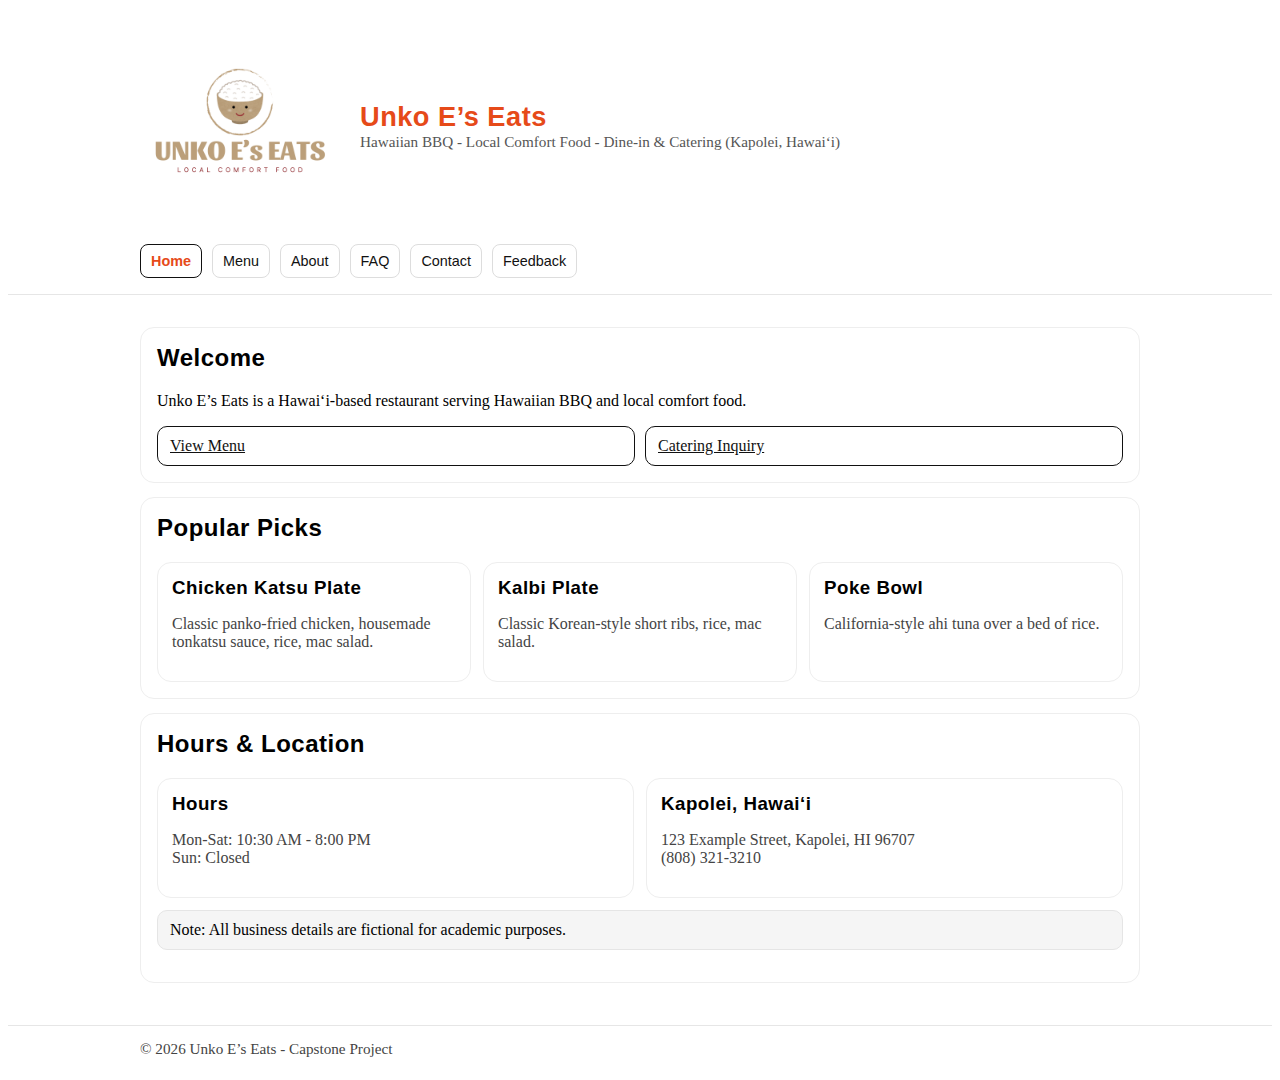
<file: index.html>
<!DOCTYPE html>
<html lang="en">
<head>
    <meta charset="utf-8" />
    <meta name="viewport" content="width=device-width, initial-scale=1" />
    <title>Unko E’s Eats | Home</title>
    <link rel="stylesheet" href="styles.css" />
    <script src="script.js" defer></script>
</head>
<body>
    <header>
        <div class="container">
            <div class="brand">
                <a href="index.html">
                    <img src="unko-es-logo.png" alt="Unko E's Eats - Hawaiian BBQ" class="logo-img" />
                </a>
                <div>
                    <h1 class="sr-only">Unko E’s Eats</h1>
                    <p class="muted">Hawaiian BBQ - Local Comfort Food - Dine-in & Catering (Kapolei, Hawaiʻi)</p>
                </div>
            </div>
            <nav>
                <a href="index.html">Home</a>
                <a href="menu.html">Menu</a>
                <a href="about.html">About</a>
                <a href="faq.html">FAQ</a>
                <a href="contactus.html">Contact</a>
                <a href="feedback.html">Feedback</a>
            </nav>
        </div>
    </header>

    <main class="container">
        <section class="section">
            <h2>Welcome</h2>
            <p>
                Unko E’s Eats is a Hawaiʻi-based restaurant serving Hawaiian BBQ and local comfort food.
            </p>
            <div class="inline">
                <a class="btn secondary" href="menu.html">View Menu</a>
                <a class="btn secondary" href="contactus.html">Catering Inquiry</a>
            </div>
        </section>

        <section class="section">
            <h2>Popular Picks</h2>
            <div class="grid three">
                <div class="card">
                    <h3>Chicken Katsu Plate</h3>
                    <p class="muted">Classic panko-fried chicken, housemade tonkatsu sauce, rice, mac salad.</p>
                </div>
                <div class="card">
                    <h3>Kalbi Plate</h3>
                    <p class="muted">Classic Korean-style short ribs, rice, mac salad.</p>
                </div>
                <div class="card">
                    <h3>Poke Bowl</h3>
                    <p class="muted">California-style ahi tuna over a bed of rice.</p>
                </div>
            </div>
        </section>

        <section class="section">
            <h2>Hours & Location</h2>
            <div class="grid two">
                <div class="card">
                    <h3>Hours</h3>
                    <p class="muted">Mon-Sat: 10:30 AM - 8:00 PM<br/>Sun: Closed</p>
                </div>
                <div class="card">
                    <h3>Kapolei, Hawaiʻi</h3>
                    <p class="muted">
                        123 Example Street, Kapolei, HI 96707<br/>
                        (808) 321-3210
                    </p>
                </div>
            </div>
            <p class="notice">
                Note: All business details are fictional for academic purposes.
            </p>
        </section>
    </main>

    <footer>
        <div class="container">
            © <span id="year"></span> Unko E’s Eats - Capstone Project
        </div>
    </footer>

    <script>
        document.getElementById("year").textContent = new Date().getFullYear();
    </script>
</body>
</html>
</file>
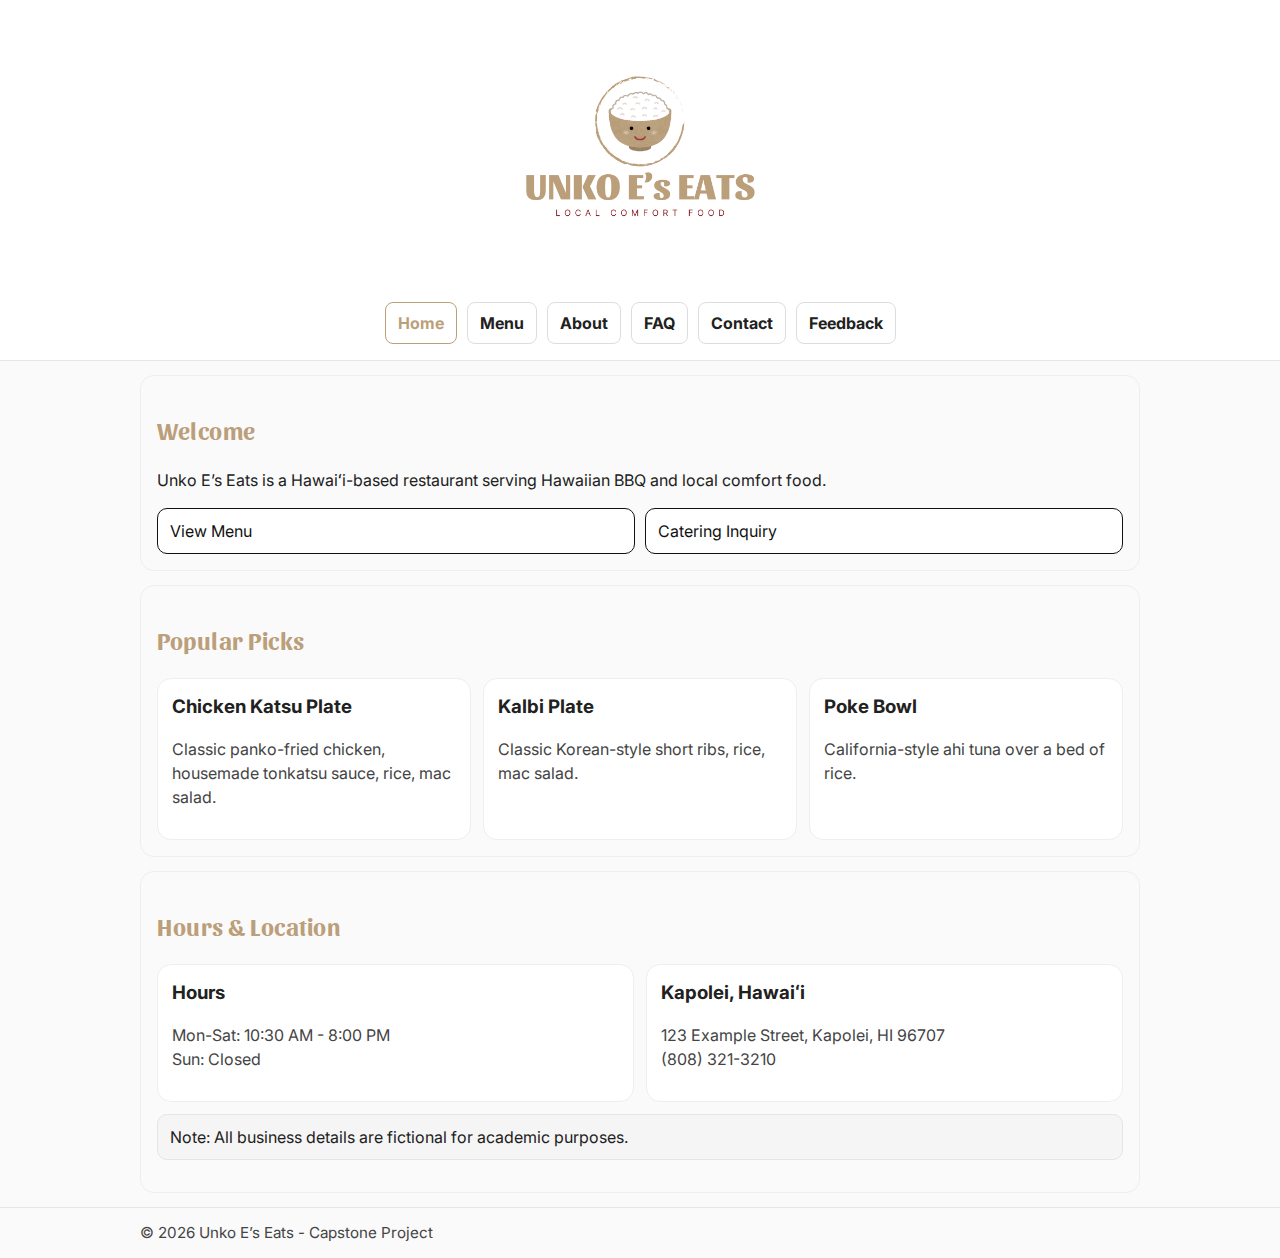
<file: public/index.html>
<!DOCTYPE html>
<html lang="en">
<head>
    <meta charset="utf-8" />
    <meta name="viewport" content="width=device-width, initial-scale=1" />
    <title>Unko E’s Eats | Home</title>
    <link rel="preconnect" href="https://fonts.googleapis.com">
    <link rel="preconnect" href="https://fonts.gstatic.com" crossorigin>
    <link href="https://fonts.googleapis.com/css2?family=Inter:wght@400;700&family=Sansita:wght@700&display=swap" rel="stylesheet">
    
    <link rel="stylesheet" href="styles.css" />
    <script src="script.js" defer></script>
</head>
<body>
    <header>
        <div class="container">
            <div class="brand">
                <a href="index.html">
                    <img src="unko-es-logo.png" alt="Unko E's Eats - Hawaiian BBQ" class="logo-img" />
                </a>
            </div>
            <nav>
                <a href="index.html">Home</a>
                <a href="menu.html">Menu</a>
                <a href="about.html">About</a>
                <a href="faq.html">FAQ</a>
                <a href="contactus.html">Contact</a>
                <a href="feedback.html">Feedback</a>
            </nav>
        </div>
    </header>

    <main class="container">
        <section class="section">
            <h2>Welcome</h2>
            <p>
                Unko E’s Eats is a Hawaiʻi-based restaurant serving Hawaiian BBQ and local comfort food.
            </p>
            <div class="inline">
                <a class="btn secondary" href="menu.html">View Menu</a>
                <a class="btn secondary" href="contactus.html">Catering Inquiry</a>
            </div>
        </section>

        <section class="section">
            <h2>Popular Picks</h2>
            <div class="grid three">
                <div class="card">
                    <h3>Chicken Katsu Plate</h3>
                    <p class="muted">Classic panko-fried chicken, housemade tonkatsu sauce, rice, mac salad.</p>
                </div>
                <div class="card">
                    <h3>Kalbi Plate</h3>
                    <p class="muted">Classic Korean-style short ribs, rice, mac salad.</p>
                </div>
                <div class="card">
                    <h3>Poke Bowl</h3>
                    <p class="muted">California-style ahi tuna over a bed of rice.</p>
                </div>
            </div>
        </section>

        <section class="section">
            <h2>Hours & Location</h2>
            <div class="grid two">
                <div class="card">
                    <h3>Hours</h3>
                    <p class="muted">Mon-Sat: 10:30 AM - 8:00 PM<br/>Sun: Closed</p>
                </div>
                <div class="card">
                    <h3>Kapolei, Hawaiʻi</h3>
                    <p class="muted">
                        123 Example Street, Kapolei, HI 96707<br/>
                        (808) 321-3210
                    </p>
                </div>
            </div>
            <p class="notice">
                Note: All business details are fictional for academic purposes.
            </p>
        </section>
    </main>

    <footer>
        <div class="container">
            © <span id="year"></span> Unko E’s Eats - Capstone Project
        </div>
    </footer>

    <script>
        document.getElementById("year").textContent = new Date().getFullYear();
    </script>
</body>
</html>
</file>
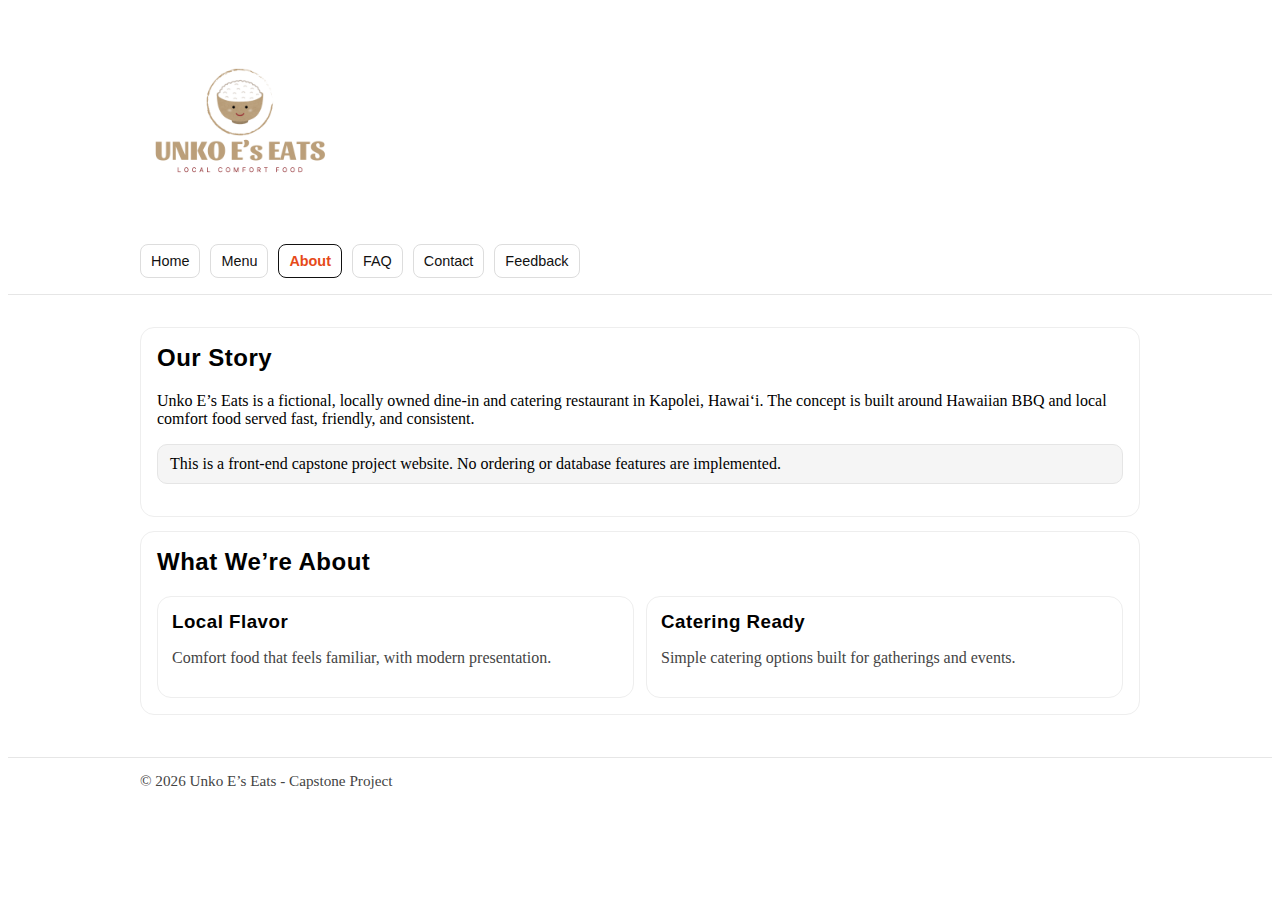
<file: about.html>
<!DOCTYPE html>
<html lang="en">
<head>
  <meta charset="utf-8" />
  <meta name="viewport" content="width=device-width, initial-scale=1" />
  <title>Unko E’s Eats | About</title>
  <link rel="stylesheet" href="styles.css" />
  <script src="script.js" defer></script>
</head>
<body>
  <header>
    <div class="container">
      <div class="brand">
        <a href="index.html">
            <img src="unko-es-logo.png" alt="Unko E's Eats - Hawaiian BBQ" class="logo-img" />
        </a>
      </div>

      <nav>
        <a href="index.html">Home</a>
        <a href="menu.html">Menu</a>
        <a href="about.html">About</a>
        <a href="faq.html">FAQ</a>
        <a href="contactus.html">Contact</a>
        <a href="feedback.html">Feedback</a>
      </nav>
    </div>
  </header>

  <main class="container">
    <section class="section">
      <h2>Our Story</h2>
      <p>
        Unko E’s Eats is a fictional, locally owned dine-in and catering restaurant in Kapolei, Hawaiʻi.
        The concept is built around Hawaiian BBQ and local comfort food served fast, friendly, and consistent.
      </p>
      <p class="notice">
        This is a front-end capstone project website. No ordering or database features are implemented.
      </p>
    </section>

    <section class="section">
      <h2>What We’re About</h2>
      <div class="grid two">
        <div class="card">
          <h3>Local Flavor</h3>
          <p class="muted">Comfort food that feels familiar, with modern presentation.</p>
        </div>
        <div class="card">
          <h3>Catering Ready</h3>
          <p class="muted">Simple catering options built for gatherings and events.</p>
        </div>
      </div>
    </section>
  </main>

  <footer>
    <div class="container">
      © <span id="year"></span> Unko E’s Eats - Capstone Project
    </div>
  </footer>

  <script>
    document.getElementById("year").textContent = new Date().getFullYear();
  </script>
</body>

</html>
</file>
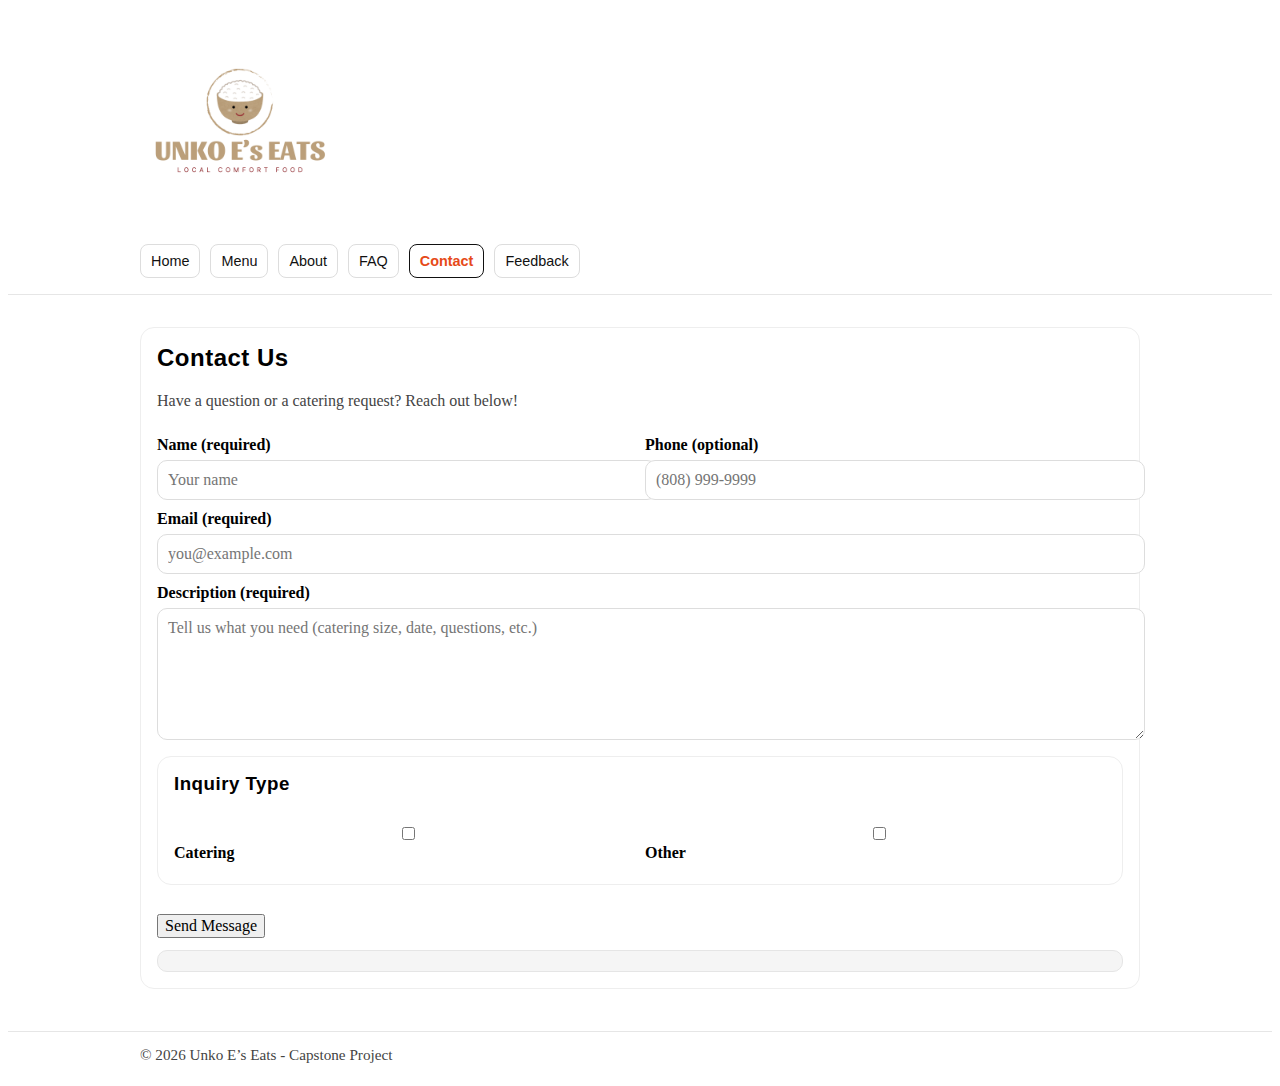
<file: contactus.html>
<!DOCTYPE html>
<html lang="en">
<head>
  <meta charset="utf-8" />
  <meta name="viewport" content="width=device-width, initial-scale=1" />
  <title>Unko E’s Eats | Contact</title>
  <link rel="stylesheet" href="styles.css" />
  <script src="script.js" defer></script>
</head>
<body>
  <header>
    <div class="container">
      <div class="brand">
        <a href="index.html">
            <img src="unko-es-logo.png" alt="Unko E's Eats - Hawaiian BBQ" class="logo-img" />
        </a>
      </div>

      <nav>
        <a href="index.html">Home</a>
        <a href="menu.html">Menu</a>
        <a href="about.html">About</a>
        <a href="faq.html">FAQ</a>
        <a href="contactus.html">Contact</a>
        <a href="feedback.html">Feedback</a>
      </nav>
    </div>
  </header>

  <main class="container">
    <section class="section">
      <h2>Contact Us</h2>
      <p class="muted">Have a question or a catering request? Reach out below!</p>

      <form id="contactForm">
        <div class="inline">
          <div>
            <label for="name">Name (required)</label>
            <input type="text" id="name" name="name" placeholder="Your name" required />
          </div>
          <div>
            <label for="phone">Phone (optional)</label>
            <input type="tel" id="phone" name="phone" placeholder="(808) 999-9999" />
          </div>
        </div>

        <label for="email">Email (required)</label>
        <input type="email" id="email" name="email" placeholder="you@example.com" required />

        <label for="details">Description (required)</label>
        <textarea id="details" name="details" placeholder="Tell us what you need (catering size, date, questions, etc.)" required></textarea>

        <div class="section" style="margin-top:12px;">
          <h3 style="margin-top:0;">Inquiry Type</h3>
          <div class="inline">
            <label><input type="checkbox" name="inquiry" value="Catering" /> Catering</label>
            <label><input type="checkbox" name="inquiry" value="Other" /> Other</label>
          </div>
        </div>
        
        <button type="submit" style="margin-top: 15px;">Send Message</button>
        
        <div id="contactMsg" class="notice" aria-live="polite"></div>
      </form>
    </section>
  </main>

  <footer>
    <div class="container">
      © <span id="year"></span> Unko E’s Eats - Capstone Project
    </div>
  </footer>

  <script>
    document.getElementById("year").textContent = new Date().getFullYear();
  </script>
</body>

</html>
</file>
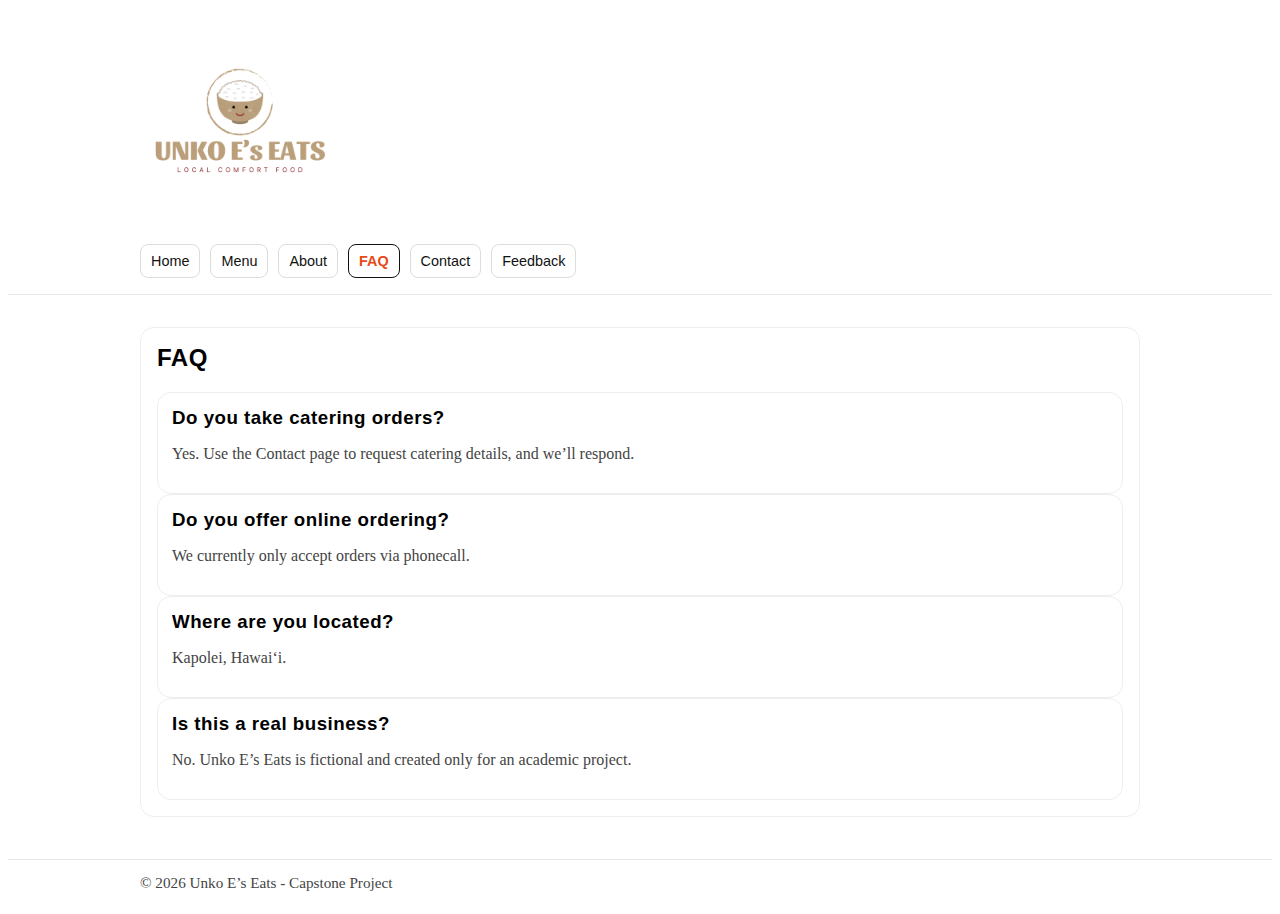
<file: faq.html>
<!DOCTYPE html>
<html lang="en">
<head>
  <meta charset="utf-8" />
  <meta name="viewport" content="width=device-width, initial-scale=1" />
  <title>Unko E’s Eats | FAQ</title>
  <link rel="stylesheet" href="styles.css" />
  <script src="script.js" defer></script>
</head>
<body>
  <header>
    <div class="container">
      <div class="brand">
        <a href="index.html">
            <img src="unko-es-logo.png" alt="Unko E's Eats - Hawaiian BBQ" class="logo-img" />
        </a>
      </div>

      <nav>
        <a href="index.html">Home</a>
        <a href="menu.html">Menu</a>
        <a href="about.html">About</a>
        <a href="faq.html">FAQ</a>
        <a href="contactus.html">Contact</a>
        <a href="feedback.html">Feedback</a>
      </nav>
    </div>
  </header>

  <main class="container">
    <section class="section">
      <h2>FAQ</h2>

      <div class="card">
        <h3>Do you take catering orders?</h3>
        <p class="muted">Yes. Use the Contact page to request catering details, and we’ll respond.</p>
      </div>

      <div class="card">
        <h3>Do you offer online ordering?</h3>
        <p class="muted">We currently only accept orders via phonecall.</p>
      </div>

      <div class="card">
        <h3>Where are you located?</h3>
        <p class="muted">Kapolei, Hawaiʻi.</p>
      </div>

      <div class="card">
        <h3>Is this a real business?</h3>
        <p class="muted">No. Unko E’s Eats is fictional and created only for an academic project.</p>
      </div>
    </section>
  </main>

  <footer>
    <div class="container">
      © <span id="year"></span> Unko E’s Eats - Capstone Project
    </div>
  </footer>

  <script>
    document.getElementById("year").textContent = new Date().getFullYear();
  </script>
</body>

</html>
</file>
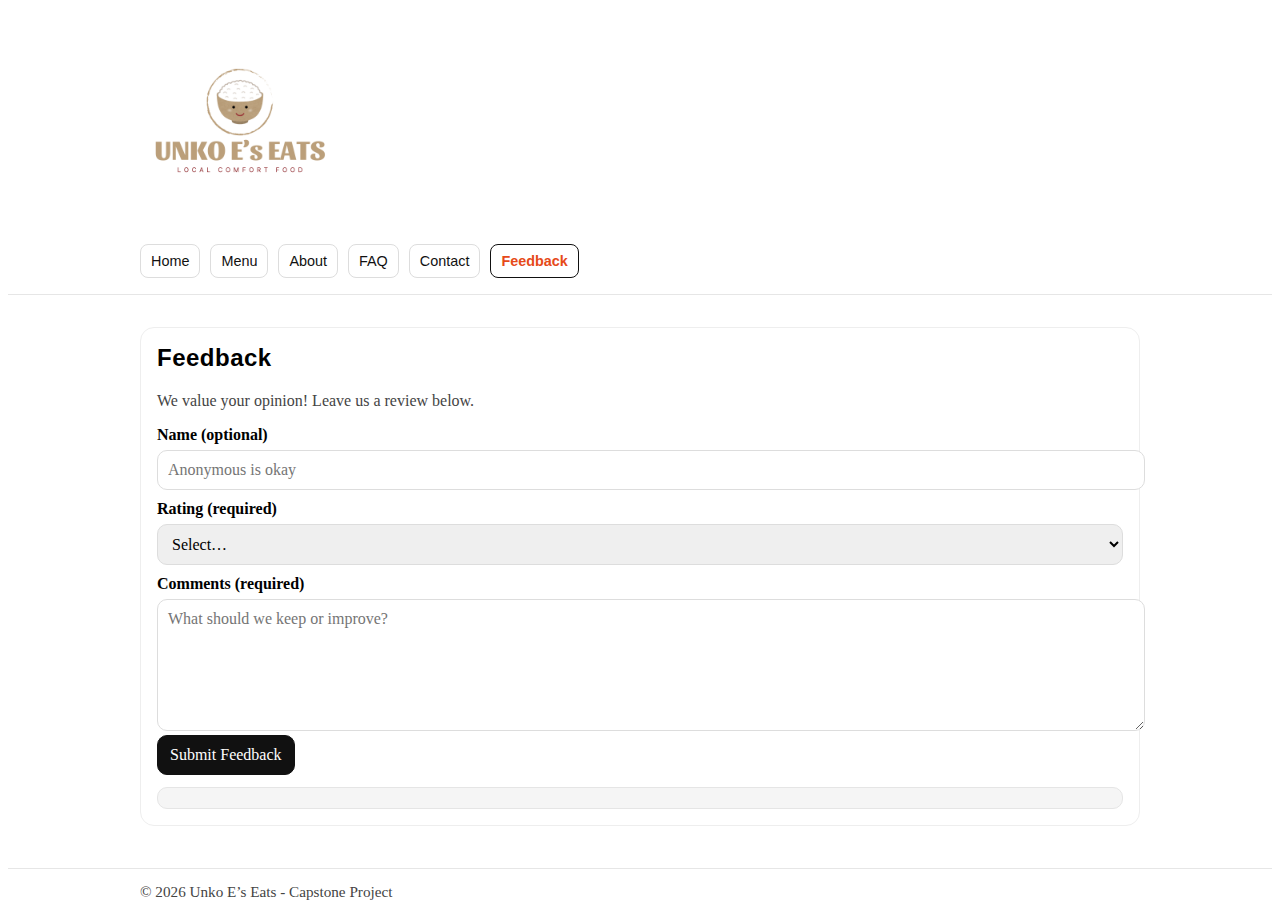
<file: feedback.html>
<!DOCTYPE html>
<html lang="en">
<head>
  <meta charset="utf-8" />
  <meta name="viewport" content="width=device-width, initial-scale=1" />
  <title>Unko E’s Eats | Feedback</title>
  <link rel="stylesheet" href="styles.css" />
  <script src="script.js" defer></script>
</head>
<body>
  <header>
    <div class="container">
      <div class="brand">
        <a href="index.html">
            <img src="unko-es-logo.png" alt="Unko E's Eats - Hawaiian BBQ" class="logo-img" />
        </a>
      </div>

      <nav>
        <a href="index.html">Home</a>
        <a href="menu.html">Menu</a>
        <a href="about.html">About</a>
        <a href="faq.html">FAQ</a>
        <a href="contactus.html">Contact</a>
        <a href="feedback.html">Feedback</a>
      </nav>
    </div>
  </header>

  <main class="container">
    <section class="section">
      <h2>Feedback</h2>
      <p class="muted">We value your opinion! Leave us a review below.</p>

      <form id="feedbackForm">
        <label for="name">Name (optional)</label>
        <input type="text" id="name" name="name" placeholder="Anonymous is okay" />

        <label for="rating">Rating (required)</label>
        <select id="rating" name="rating" required>
          <option value="">Select…</option>
          <option value="5">5 - Excellent</option>
          <option value="4">4 - Good</option>
          <option value="3">3 - Okay</option>
          <option value="2">2 - Not great</option>
          <option value="1">1 - Bad</option>
        </select>

        <label for="comments">Comments (required)</label>
        <textarea id="comments" name="comments" placeholder="What should we keep or improve?" required></textarea>

        <button class="btn" type="submit">Submit Feedback</button>
        <div id="feedbackMsg" class="notice" aria-live="polite"></div>
      </form>
    </section>
  </main>

  <footer>
    <div class="container">
      © <span id="year"></span> Unko E’s Eats - Capstone Project
    </div>
  </footer>

  <script>
    document.getElementById("year").textContent = new Date().getFullYear();
  </script>
</body>

</html>
</file>
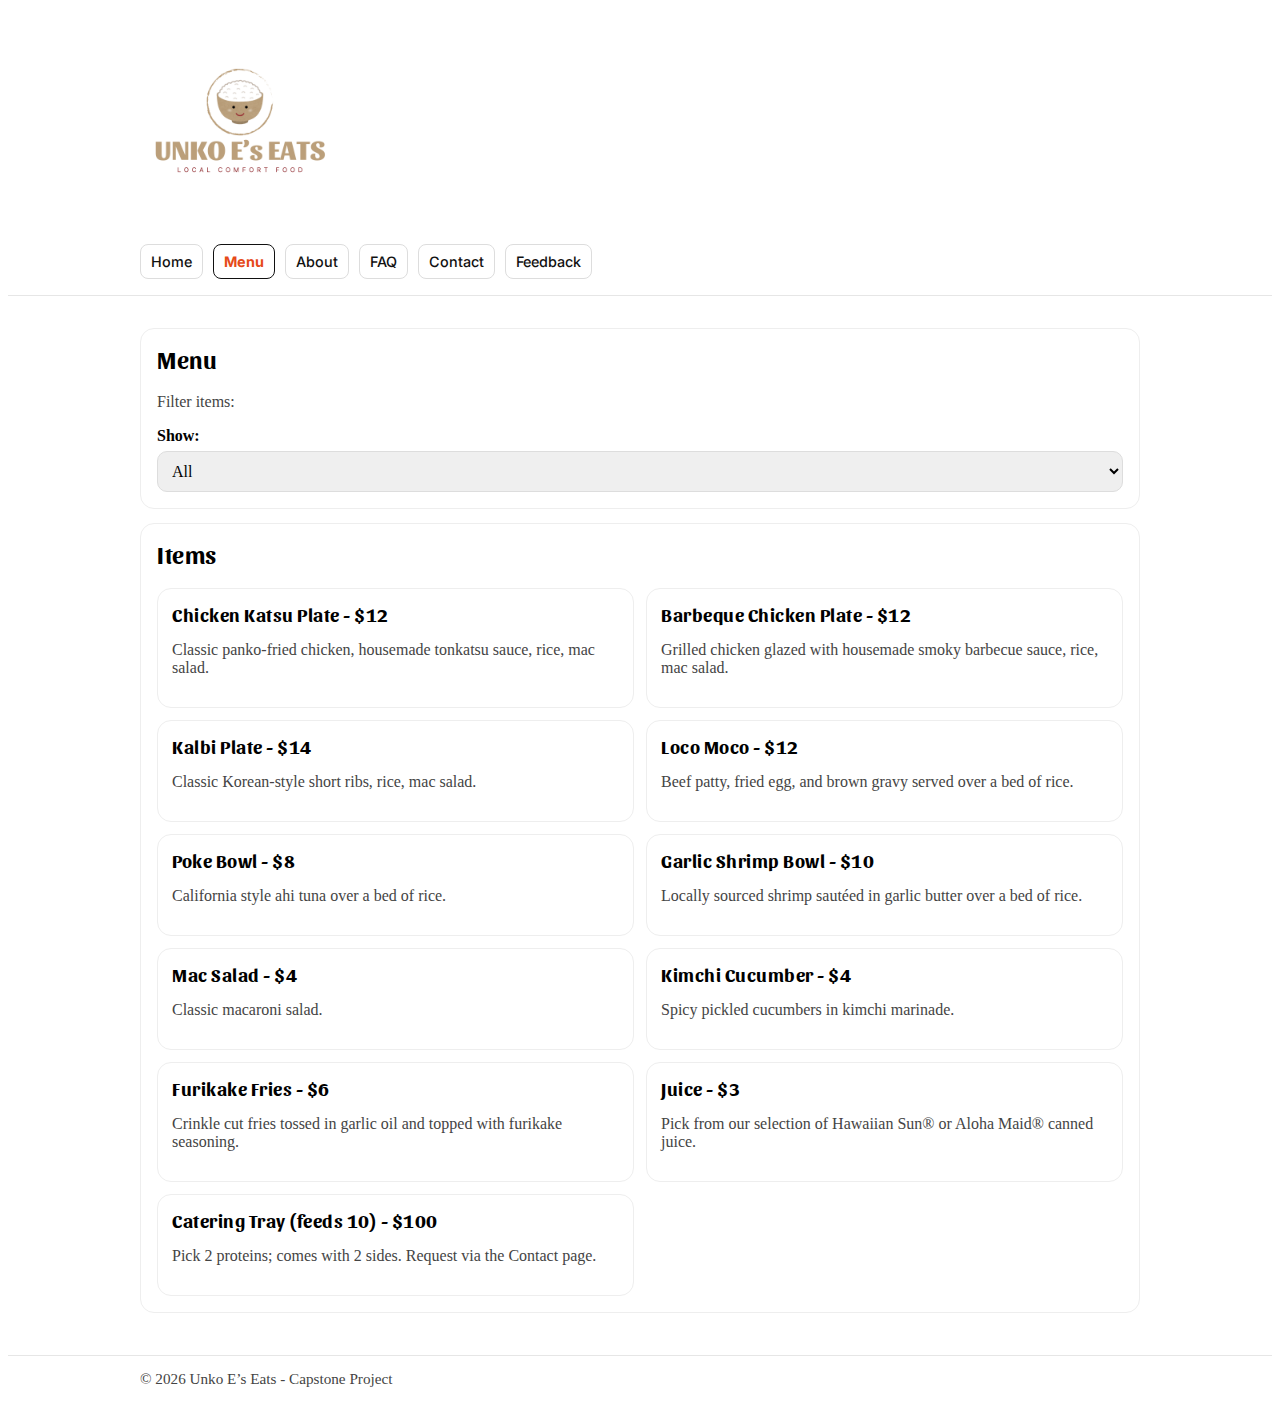
<file: menu.html>
<!DOCTYPE html>
<html lang="en">
<head>
  <meta charset="utf-8" />
  <meta name="viewport" content="width=device-width, initial-scale=1" />
  <title>Unko E’s Eats | Menu</title>
  <!-- Import Sansita and Inter fonts -->
  <link rel="preconnect" href="https://fonts.googleapis.com">
  <link rel="preconnect" href="https://fonts.gstatic.com" crossorigin>
  <link href="https://fonts.googleapis.com/css2?family=Inter:wght@400;700&family=Sansita:wght@700&display=swap" rel="stylesheet">
  <link rel="stylesheet" href="styles.css" />
  <script src="script.js" defer></script>
</head>
<body>
  <header>
    <div class="container">
      <div class="brand">
        <a href="index.html">
            <img src="unko-es-logo.png" alt="Unko E's Eats - Hawaiian BBQ" class="logo-img" />
        </a>
      </div>

      <nav>
        <a href="index.html">Home</a>
        <a href="menu.html">Menu</a>
        <a href="about.html">About</a>
        <a href="faq.html">FAQ</a>
        <a href="contactus.html">Contact</a>
        <a href="feedback.html">Feedback</a>
      </nav>
    </div>
  </header>

  <main class="container">
    <section class="section">
      <h2>Menu</h2>
      <p class="muted">Filter items:</p>

      <label for="menuFilter">Show:</label>
      <select id="menuFilter">
        <option value="all">All</option>
        <option value="plate">Plates</option>
        <option value="bowl">Bowls</option>
        <option value="sides">Sides</option>
        <option value="drinks">Drinks</option>
        <option value="catering">Catering</option>
      </select>
    </section>

    <section class="section">
      <h2>Items</h2>
      <div class="grid two">
        <div class="card" data-menu-item data-tags="plate">
          <h3>Chicken Katsu Plate - $12</h3>
          <p class="muted">Classic panko-fried chicken, housemade tonkatsu sauce, rice, mac salad.</p>
        </div>
        
        <div class="card" data-menu-item data-tags="plate">
          <h3>Barbeque Chicken Plate - $12</h3>
          <p class="muted">Grilled chicken glazed with housemade smoky barbecue sauce, rice, mac salad.</p>
        </div>

        <div class="card" data-menu-item data-tags="plate">
          <h3>Kalbi Plate - $14</h3>
          <p class="muted">Classic Korean-style short ribs, rice, mac salad.</p>
        </div>

        <div class="card" data-menu-item data-tags="plate">
          <h3>Loco Moco - $12</h3>
          <p class="muted">Beef patty, fried egg, and brown gravy served over a bed of rice.</p>
        </div>

        <div class="card" data-menu-item data-tags="bowl">
          <h3>Poke Bowl - $8</h3>
          <p class="muted">California style ahi tuna over a bed of rice.</p>
        </div>

        <div class="card" data-menu-item data-tags="bowl">
          <h3>Garlic Shrimp Bowl - $10</h3>
          <p class="muted">Locally sourced shrimp sautéed in garlic butter over a bed of rice.</p>
        </div>

        <div class="card" data-menu-item data-tags="sides">
          <h3>Mac Salad - $4</h3>
          <p class="muted">Classic macaroni salad.</p>
        </div>
        
        <div class="card" data-menu-item data-tags="sides">
          <h3>Kimchi Cucumber - $4</h3>
          <p class="muted">Spicy pickled cucumbers in kimchi marinade.</p>
        </div>

        <div class="card" data-menu-item data-tags="sides">
          <h3>Furikake Fries - $6</h3>
          <p class="muted">Crinkle cut fries tossed in garlic oil and topped with furikake seasoning.</p>
        </div>

        <div class="card" data-menu-item data-tags="drinks">
          <h3>Juice - $3</h3>
          <p class="muted">Pick from our selection of Hawaiian Sun® or Aloha Maid® canned juice.</p>
        </div>

        <div class="card" data-menu-item data-tags="catering">
          <h3>Catering Tray (feeds 10) - $100</h3>
          <p class="muted">Pick 2 proteins; comes with 2 sides. Request via the Contact page.</p>
        </div>
      </div>
    </section>
  </main>

  <footer>
    <div class="container">
      © <span id="year"></span> Unko E’s Eats - Capstone Project
    </div>
  </footer>

  <script>
    document.getElementById("year").textContent = new Date().getFullYear();
  </script>
</body>

</html>
</file>
<file: styles.css>
/* styles.css */

/* integrate fonts */

<link rel="preconnect" href="https://fonts.googleapis.com">
<link rel="preconnect" href="https://fonts.gstatic.com" crossorigin>
<link href="https://fonts.googleapis.com/css2?family=Inter:wght@400;700&family=Sansita:ital,wght@0,400;0,700;1,400&display=swap" rel="stylesheet">


/* Apply Inter to everything by default */
body {
  font-family: 'Inter', sans-serif;
  background-color: var(--coastal-white);
  color: var(--lava-black);
}

/* Apply Sansita to the Brand Name and Headings */
h1, h2, h3, .brand h1 {
  font-family: 'Sansita', sans-serif;
  font-weight: 700;
  letter-spacing: 0.5px;
}

/* Keeping the nav clean with Inter */
nav a {
  font-family: 'Inter', sans-serif;
  font-weight: 500;
  font-size: 0.9rem;
}

.container {
  width: min(1000px, 92%);
  margin: 0 auto;
}

/* header / nav */
header {
  border-bottom: 1px solid #e6e6e6;
  background: #ffffff;
}
/* Updated Brand & Logo Section */
.brand {
  display: flex;
  align-items: center; /* Vertically centers the logo with the text */
  gap: 20px;           /* Puts space between logo and text */
  padding: 16px 0;
}

.logo-img {
  height: 200px;       /* Shrinks image */
  width: auto;         /* Keeps it from looking squished */
  flex-shrink: 0;      /* Stops it from shrinking on small screens */
}

.brand h1 {
  margin: 0;
  font-size: 1.7rem;
  color: #e64a19;      /* Sunset Orange - change this to match your logo! */
}

.brand p {
  margin: 0;
  font-size: 0.95rem;
  color: #555;
}

/* Updated Nav for better visibility */
nav {
  display: flex;
  flex-wrap: wrap;
  gap: 10px;
  padding: 0 0 16px 0;
}

nav a {
  text-decoration: none;
  color: #111;
  border: 1px solid #ddd;
  padding: 8px 12px;
  border-radius: 8px;
  background: #fff;
}

nav a[aria-current="page"] {
  border-color: #e64a19;
  color: #e64a19;
  font-weight: 700;
}
nav {
  display: flex;
  flex-wrap: wrap;
  gap: 10px;
  padding: 0 0 16px 0;
}
nav a {
  text-decoration: none;
  color: #111;
  border: 1px solid #ddd;
  padding: 8px 10px;
  border-radius: 8px;
}
nav a[aria-current="page"] {
  border-color: #111;
  font-weight: 700;
}

/* layout */
main { padding: 18px 0 28px 0; }
.section {
  border: 1px solid #eee;
  border-radius: 14px;
  padding: 16px;
  margin: 14px 0;
}
.section h2 { margin-top: 0; }

.grid {
  display: grid;
  gap: 12px;
}
.grid.two { grid-template-columns: 1fr; }
.grid.three { grid-template-columns: 1fr; }

.card {
  border: 1px solid #eee;
  border-radius: 14px;
  padding: 14px;
  background: #fff;
}
.card h3 { margin: 0 0 6px 0; }
.muted { color: #444; }

/* buttons / inputs */
button, input, textarea, select {
  font: inherit;
}
.btn {
  display: inline-block;
  border: 1px solid #111;
  background: #111;
  color: #fff;
  padding: 10px 12px;
  border-radius: 10px;
  cursor: pointer;
}
.btn.secondary {
  background: #fff;
  color: #111;
}
.btn:disabled {
  opacity: 0.6;
  cursor: not-allowed;
}

label { display: block; margin: 10px 0 6px; font-weight: 600; }
input, textarea, select {
  width: 100%;
  padding: 10px 10px;
  border: 1px solid #ddd;
  border-radius: 10px;
}
textarea { min-height: 110px; resize: vertical; }

.inline {
  display: flex;
  gap: 10px;
  flex-wrap: wrap;
}
.inline > * { flex: 1 1 220px; }

.notice {
  padding: 10px 12px;
  border-radius: 10px;
  background: #f5f5f5;
  border: 1px solid #e5e5e5;
  margin-top: 12px;
}
.notice.good { border-color: #bcd8bc; background: #eef8ee; }
.notice.bad { border-color: #f0b4b4; background: #fff0f0; }

footer {
  border-top: 1px solid #e6e6e6;
  padding: 14px 0;
  color: #444;
  font-size: 0.95rem;
}

/* responsive */
@media (min-width: 720px) {
  .grid.two { grid-template-columns: 1fr 1fr; }
  .grid.three { grid-template-columns: 1fr 1fr 1fr; }
  .brand h1 { font-size: 1.7rem; }

}

.site-logo {
    height: 120px;    /* Increased from 60px to 120px */
    width: auto;      /* Keeps it from looking squished */
    display: block;
    margin: 10px 0;   /* Slightly more space around it */
}

/* Adjust for mobile so it doesn't take up the whole screen */
@media (max-width: 720px) {
    .site-logo {
        height: 80px; 
        margin: 5px auto;
    }
}
</file>
<file: public/styles.css>
/* --- Variables --- */
:root {
  --e-white: #fafafa;
  --e-cream: #bb9f7a;
  --e-black: #212121;
  --e-red: #891c21;
  --border-light: #e6e6e6;
  --border-extra-light: #eee;
  --radius: 10px;
  --radius-lg: 14px;
}

/* --- Base Styles --- */
body {
  font-family: 'Inter', sans-serif;
  background-color: var(--e-white);
  color: var(--e-black);
  margin: 0;
  padding: 0;
  line-height: 1.5;
}

h1, h2 {
  font-family: 'Sansita', sans-serif;
  font-weight: 700;
  letter-spacing: 0.5px;
  color: var(--e-cream);
}

h3 {
  font-family: 'Inter', sans-serif;
  font-weight: 700;
  color: var(--e-black);
  margin-top: 0;
  margin-bottom: 0.5rem;
}

.container {
  width: min(1000px, 92%);
  margin: 0 auto;
}

/* --- Header & Brand --- */
header {
  border-bottom: 1px solid var(--border-light);
  background: #ffffff;
}

.brand {
  display: flex;
  justify-content: center; /* Centers the logo */
  align-items: center;
  padding: 16px 0;
}

.logo-img {
  height: 270px; /* Increased slightly to serve as the main header */
  width: auto;
  display: block;
}

/* --- Navigation --- */
nav {
  display: flex;
  flex-wrap: wrap;
  justify-content: center; /* Centers the navigation links */
  gap: 10px;
  padding: 0 0 16px 0;
}

nav a {
  text-decoration: none;
  color: var(--e-black);
  border: 1px solid #ddd;
  padding: 8px 12px;
  border-radius: 8px;
  background: #fff;
  transition: all 0.2s ease;
  font-weight: 700; /* Makes nav links bold Inter */
}

nav a[aria-current="page"] {
  border-color: var(--e-cream);
  color: var(--e-cream);
}

http://googleusercontent.com/immersive_entry_chip/0
/* --- Layout & Components --- */
main { padding: 18px 0 28px 0; }

.section {
  border: 1px solid var(--border-extra-light);
  border-radius: var(--radius-lg);
  padding: 16px;
  margin: 14px 0;
}

.grid {
  display: grid;
  gap: 12px;
}

.card {
  border: 1px solid var(--border-extra-light);
  border-radius: var(--radius-lg);
  padding: 14px;
  background: #fff;
}

.muted { color: #444; }

/* --- Forms & Interactive --- */
button, input, textarea, select {
  font: inherit;
}

.btn {
  display: inline-block;
  border: 1px solid #111;
  background: #111;
  color: #fff;
  padding: 10px 12px;
  border-radius: var(--radius);
  cursor: pointer;
  text-decoration: none;
}

.btn.secondary {
  background: #fff;
  color: #111;
}

.btn:disabled {
  opacity: 0.6;
  cursor: not-allowed;
}

label { 
  display: block; 
  margin: 10px 0 6px; 
  font-weight: 600; 
}

input, textarea, select {
  width: 100%;
  padding: 10px;
  border: 1px solid #ddd;
  border-radius: var(--radius);
  box-sizing: border-box; /* Prevents overflow */
}

textarea { min-height: 110px; resize: vertical; }

.inline {
  display: flex;
  gap: 10px;
  flex-wrap: wrap;
}
.inline > * { flex: 1 1 220px; }

/* --- Feedback UI --- */
.notice {
  padding: 10px 12px;
  border-radius: var(--radius);
  background: #f5f5f5;
  border: 1px solid #e5e5e5;
  margin-top: 12px;
}

.notice.good { border-color: #bcd8bc; background: #eef8ee; }
.notice.bad { border-color: #f0b4b4; background: #fff0f0; }

/* --- Footer --- */
footer {
  border-top: 1px solid var(--border-light);
  padding: 14px 0;
  color: #444;
  font-size: 0.95rem;
}

/* --- Responsive Adjustments --- */
@media (min-width: 720px) {
  .grid.two { grid-template-columns: repeat(2, 1fr); }
  .grid.three { grid-template-columns: repeat(3, 1fr); }
}

@media (max-width: 720px) {
  .logo-img, .site-logo {
    height: 140px;
    margin: 5px auto;
  }
  .brand {
    flex-direction: column;
    text-align: center;
  }
}
</file>
